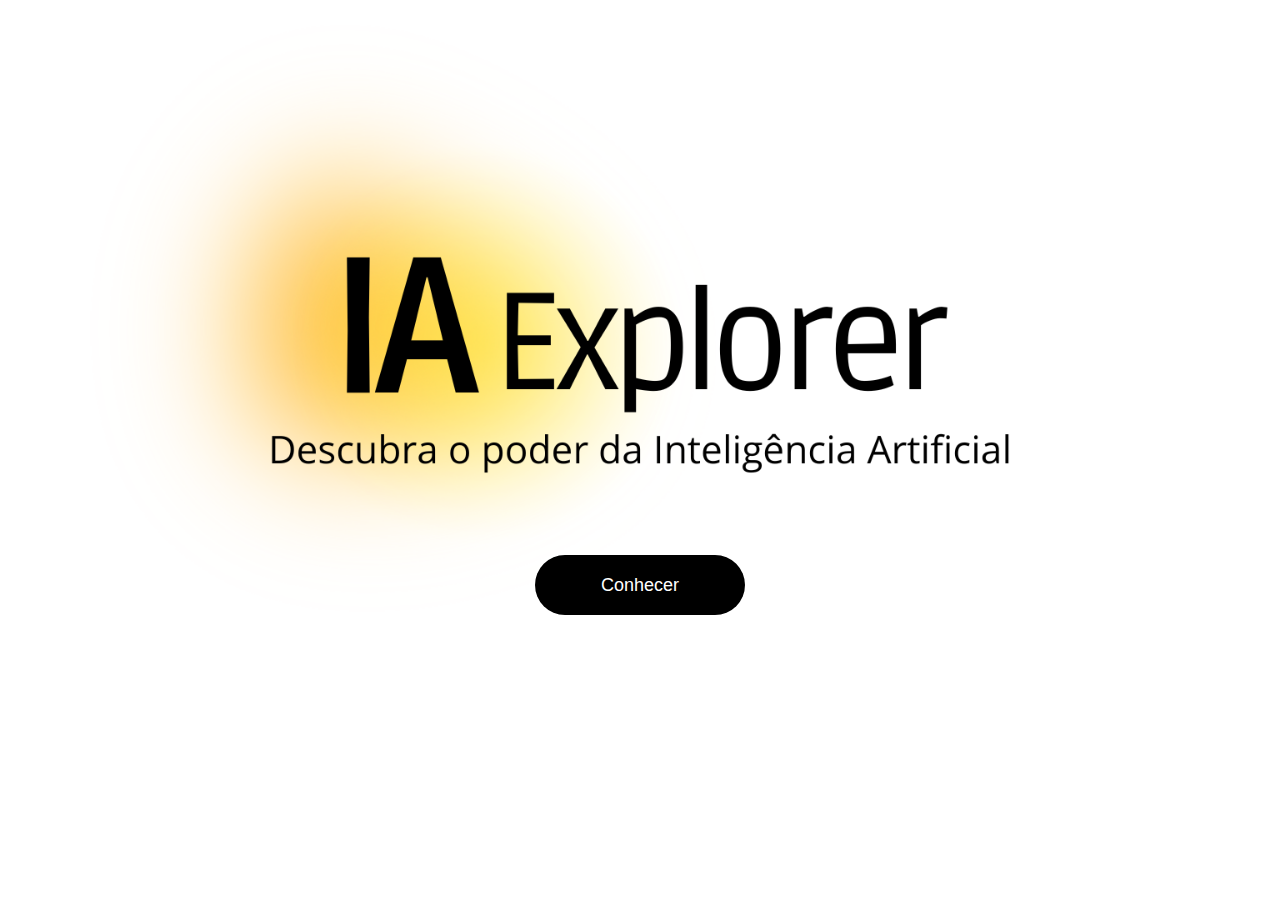
<file: index.html>
<!DOCTYPE html>
<html lang="en">
<head>
    <meta charset="UTF-8">
    <meta name="viewport" content="width=device-width, initial-scale=1.0">
    <title>IA Explorer</title>
    <link rel="stylesheet" href="./css/pag.css">
</head>
<body>
    <button><a href="inicio.html">Conhecer</a></button>
</body>
</html>
</file>
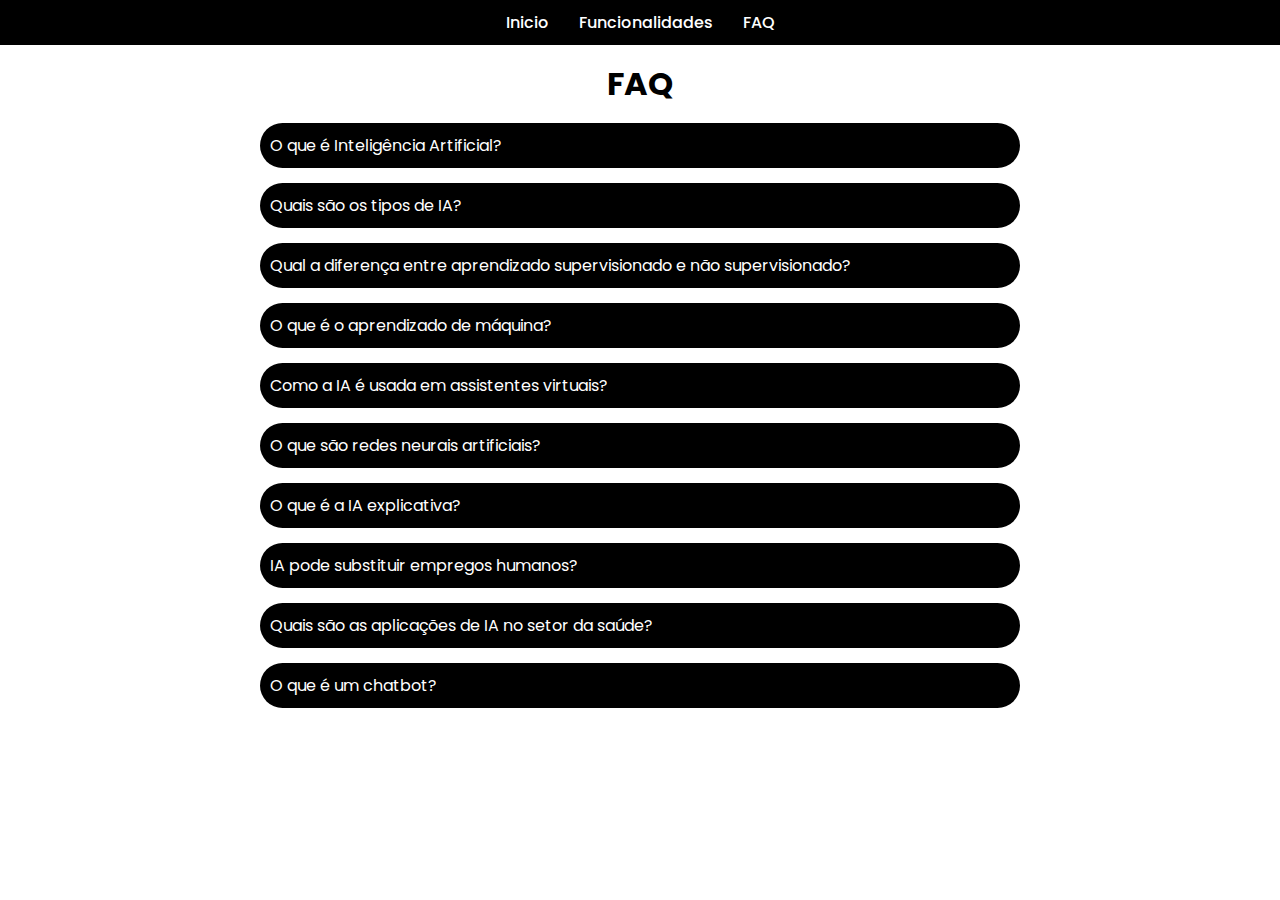
<file: faq.html>
<!DOCTYPE html>
<html lang="en">
<head>
    <meta charset="UTF-8">
    <meta name="viewport" content="width=device-width, initial-scale=1.0">
    <link rel="stylesheet" href="./css/faq.css">
    <link rel="stylesheet" href="https://cdn.jsdelivr.net/npm/bootstrap-icons@1.11.3/font/bootstrap-icons.min.css">
    <title>FAQ</title>
</head>
<body>
    <nav>
        <div class="links">
            <ul class="nav-itens">
                <li><a href="./inicio.html">Inicio</a></li>
                <li><a href="./funcionalidades.html">Funcionalidades</a></li>
                <li><a href="./faq.html">FAQ</a></li>
            </ul>
        </div>
    </nav>

    <div class="faq-container">
        <h1>FAQ</h1>

        <div class="faq-item">
            <button class="faq-question">O que é Inteligência Artificial?</button>
            <div class="faq-answer">
                <p>A Inteligência Artificial (IA) é o campo da computação que desenvolve sistemas capazes de realizar tarefas que normalmente requerem inteligência humana, como reconhecimento de voz, tomada de decisão e aprendizado.</p>
            </div>
        </div>

        <div class="faq-item">
            <button class="faq-question">Quais são os tipos de IA?</button>
            <div class="faq-answer">
                <p>Existem três tipos principais de IA: IA estreita (ou fraca), IA geral (ou forte) e IA superinteligente. A IA estreita é especializada em tarefas específicas, enquanto a IA geral tem capacidade de realizar qualquer tarefa cognitiva humana.</p>
            </div>
        </div>

        <div class="faq-item">
            <button class="faq-question">Qual a diferença entre aprendizado supervisionado e não supervisionado?</button>
            <div class="faq-answer">
                <p>O aprendizado supervisionado utiliza dados rotulados para treinar modelos, enquanto o aprendizado não supervisionado busca padrões em dados não rotulados.</p>
            </div>
        </div>

        <div class="faq-item">
            <button class="faq-question">O que é o aprendizado de máquina?</button>
            <div class="faq-answer">
                <p>O aprendizado de máquina (ML) é uma subárea da IA que utiliza algoritmos para analisar dados e aprender a partir deles, permitindo que os sistemas façam previsões ou tomem decisões sem serem explicitamente programados.</p>
            </div>
        </div>

        <div class="faq-item">
            <button class="faq-question">Como a IA é usada em assistentes virtuais?</button>
            <div class="faq-answer">
                <p>Os assistentes virtuais, como Siri, Alexa e Google Assistant, utilizam IA para entender comandos de voz, processar informações e responder de maneira natural ao usuário.</p>
            </div>
        </div>

        <div class="faq-item">
            <button class="faq-question">O que são redes neurais artificiais?</button>
            <div class="faq-answer">
                <p>Redes neurais artificiais são sistemas computacionais inspirados no funcionamento do cérebro humano, compostos por unidades chamadas neurônios que processam informações em camadas.</p>
            </div>
        </div>

        <div class="faq-item">
            <button class="faq-question">O que é a IA explicativa?</button>
            <div class="faq-answer">
                <p>A IA explicativa é uma abordagem que visa tornar os modelos de IA mais transparentes e compreensíveis, permitindo que os humanos entendam como as decisões são tomadas pelas máquinas.</p>
            </div>
        </div>

        <div class="faq-item">
            <button class="faq-question">IA pode substituir empregos humanos?</button>
            <div class="faq-answer">
                <p>A IA pode automatizar muitas tarefas repetitivas e tarefas que envolvem análise de dados, mas a maioria dos especialistas acredita que ela deve complementar os seres humanos, não substituí-los completamente.</p>
            </div>
        </div>

        <div class="faq-item">
            <button class="faq-question">Quais são as aplicações de IA no setor da saúde?</button>
            <div class="faq-answer">
                <p>A IA é utilizada na análise de imagens médicas, diagnóstico de doenças, personalização de tratamentos e na gestão de dados de pacientes, melhorando a eficiência e a precisão dos cuidados.</p>
            </div>
        </div>

        <div class="faq-item">
            <button class="faq-question">O que é um chatbot?</button>
            <div class="faq-answer">
                <p>Um chatbot é um software de IA que simula conversas humanas e pode interagir com usuários por texto ou voz, sendo usado em serviços de atendimento ao cliente e assistentes virtuais.</p>
            </div>
        </div>
    </div>

    <script>
        
        const questions = document.querySelectorAll('.faq-question');

        questions.forEach(question => {
            question.addEventListener('click', () => {
                const answer = question.nextElementSibling;

            
                if (answer.style.display === "block") {
                    answer.style.display = "none";
                } else {
                    answer.style.display = "block";
                }
            });
        });
    </script>
</body>
</html>
</file>
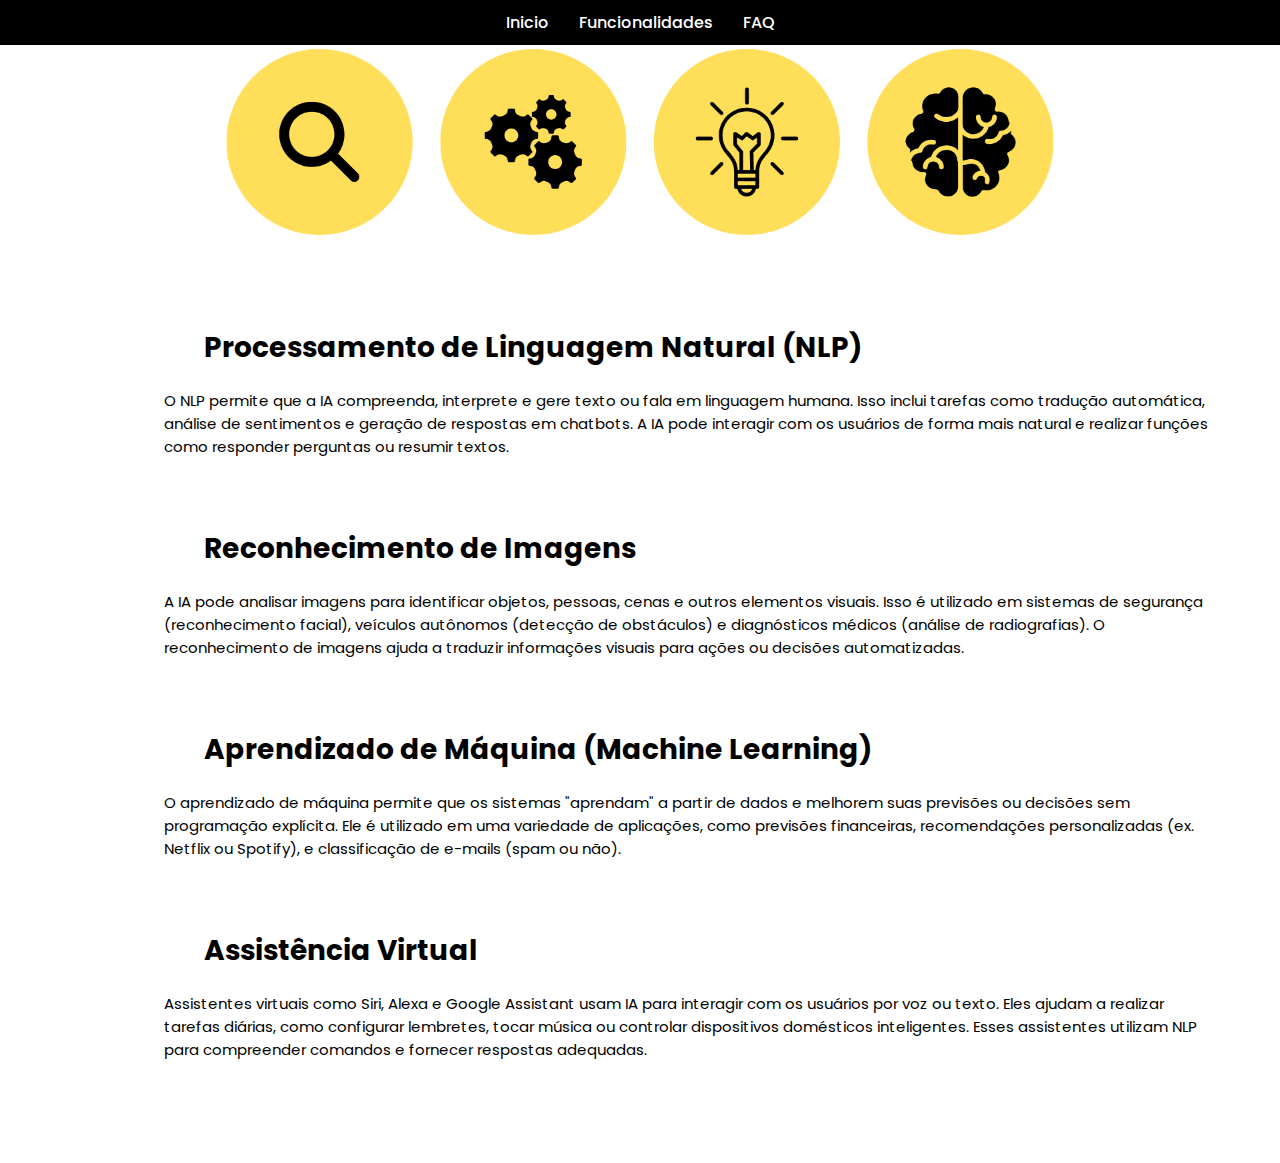
<file: funcionalidades.html>
<!DOCTYPE html>
<html lang="en">
<head>
    <meta charset="UTF-8">
    <meta name="viewport" content="width=device-width, initial-scale=1.0">
    <link rel="stylesheet" href="./css/func.css">
    <link rel="stylesheet" href="https://cdn.jsdelivr.net/npm/bootstrap-icons@1.11.3/font/bootstrap-icons.min.css">
    <title>Funcionalidades</title>
</head>
<body>
    <nav>
        <div class="links">
            <ul class="nav-itens">
                <li><a href="./inicio.html">Inicio</a></li>
                <li><a href="./funcionalidades.html">Funcionalidades</a></li>
                <li><a href="./faq.html">FAQ</a></li>
            </ul>
        </div>
    </nav>
    <div class="banner">
        <img src="./img/poster.png" alt="Banner">
    </div>
    
    <section class="sec">
        <h2>Processamento de Linguagem Natural (NLP)</h2>
        <p>O NLP permite que a IA compreenda, interprete e gere texto ou fala em linguagem humana. Isso inclui tarefas como tradução automática, análise de sentimentos e geração de respostas em chatbots. A IA pode interagir com os usuários de forma mais natural e realizar funções como responder perguntas ou resumir textos.</p>
        <br>
        <br>
        <h2>Reconhecimento de Imagens</h2>
        <p>A IA pode analisar imagens para identificar objetos, pessoas, cenas e outros elementos visuais. Isso é utilizado em sistemas de segurança (reconhecimento facial), veículos autônomos (detecção de obstáculos) e diagnósticos médicos (análise de radiografias). O reconhecimento de imagens ajuda a traduzir informações visuais para ações ou decisões automatizadas.</p>
        <br>
        <br>
        <h2>Aprendizado de Máquina (Machine Learning)</h2>
        <p>O aprendizado de máquina permite que os sistemas "aprendam" a partir de dados e melhorem suas previsões ou decisões sem programação explícita. Ele é utilizado em uma variedade de aplicações, como previsões financeiras, recomendações personalizadas (ex. Netflix ou Spotify), e classificação de e-mails (spam ou não).

        </p>
        <br>
        <br>
        <h2>Assistência Virtual</h2>
        <p>Assistentes virtuais como Siri, Alexa e Google Assistant usam IA para interagir com os usuários por voz ou texto. Eles ajudam a realizar tarefas diárias, como configurar lembretes, tocar música ou controlar dispositivos domésticos inteligentes. Esses assistentes utilizam NLP para compreender comandos e fornecer respostas adequadas.</p>
    </section>
</body>
</html>
</file>
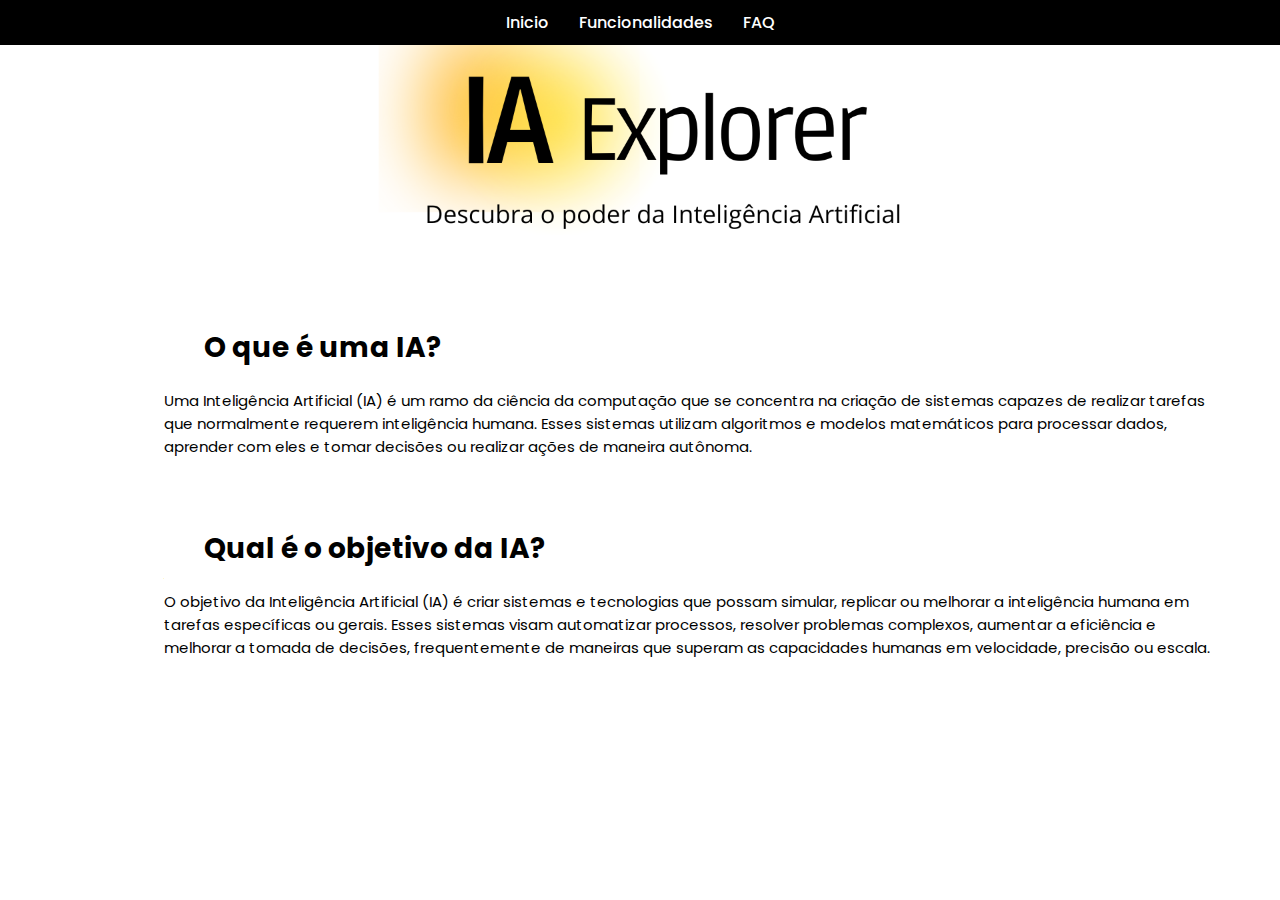
<file: inicio.html>
<!DOCTYPE html>
<html lang="en">
<head>
    <meta charset="UTF-8">
    <meta name="viewport" content="width=device-width, initial-scale=1.0">
    <link rel="stylesheet" href="./css/inicio.css">
    <link rel="stylesheet" href="https://cdn.jsdelivr.net/npm/bootstrap-icons@1.11.3/font/bootstrap-icons.min.css">
    <title>Inicio</title>
</head>
<body>
    <nav>
        <div class="links">
            <ul class="nav-itens">
                <li><a href="./inicio.html">Inicio</a></li>
                <li><a href="./funcionalidades.html">Funcionalidades</a></li>
                <li><a href="./faq.html">FAQ</a></li>
            </ul>
        </div>
    </nav>
    <div class="banner">
        <img src="./img/banner.png" alt="Banner">
    </div>
    
    <section class="sec">
        <h2>O que é uma IA?</h2>
        <p>Uma Inteligência Artificial (IA) é um ramo da ciência da computação que se concentra na criação de sistemas capazes de realizar tarefas que normalmente requerem inteligência humana. Esses sistemas utilizam algoritmos e modelos matemáticos para processar dados, aprender com eles e tomar decisões ou realizar ações de maneira autônoma.</p>
        <br>
        <br>
        <h2>Qual é o objetivo da IA?</h2>
        <p>O objetivo da Inteligência Artificial (IA) é criar sistemas e tecnologias que possam simular, replicar ou melhorar a inteligência humana em tarefas específicas ou gerais. Esses sistemas visam automatizar processos, resolver problemas complexos, aumentar a eficiência e melhorar a tomada de decisões, frequentemente de maneiras que superam as capacidades humanas em velocidade, precisão ou escala.</p>
    </section>
</body>
</html>
</file>
<file: css/pag.css>
@import url('https://fonts.googleapis.com/css2?family=Poppins:ital,wght@0,300;0,500;0,600;1,900&display=swap');

* {
    margin: 0;
    padding: 0;
    box-sizing: border-box;
}

body {
    background: url("../img/IA.png") no-repeat center center fixed;
    background-size: cover;
    background-position: center;
    min-height: 100vh;
    display: flex;
    align-items: center;
    justify-content: center;
    font-family: "Poppins", sans-serif;
}

button {
    width: 210px; 
    height: 60px; 
    margin-top: 270px; 
    border: none;
    border-radius: 50px;
    font-weight: 100;
    cursor: pointer;
    outline: none;
    font-size: 18px; 
    background-color: black; 
    color: white; 
    display: flex; 
    align-items: center;
    justify-content: center;
}

button a {
    text-decoration: none;
    color: inherit; 
    font-weight: inherit; 
    font-size: inherit; 
}
</file>
<file: css/faq.css>
@import url('https://fonts.googleapis.com/css2?family=Poppins:ital,wght@0,300;0,500;0,600;1,900&display=swap');

* {
    padding: 0;
    margin: 0;
    box-sizing: border-box;
    font-family: 'Poppins', sans-serif;
}

nav {
    display: flex;
    justify-content: center; 
    align-items: center;
    background-color: black;
    padding: 10px 20px;
    position: fixed; 
    top: 0; 
    left: 0; 
    right: 0; 
    z-index: 1000; 
}

.links {
    display: flex;
    justify-content: center; 
    align-items: center;
}

.nav-itens {
    list-style: none;
    display: flex;
    justify-content: center; 
}

.nav-itens li {
    margin: 0 15px; 
}

.nav-itens li a {
    color: #fff;
    text-decoration: none;
    font-weight: 500;
    font-size: 16px;
    transition: color 0.3s;
}

.nav-itens li a:hover {
    color: #b6b3b3; 
}


.faq-container {
    margin-top: 50px;
    padding: 60px 20px;
    max-width: 800px;
    margin: 0 auto;
    text-align: center;
}

.faq-item {
    margin-top: 15px;
    margin-bottom: 15px;
}

.faq-question {
    background-color: #000000;
    color: white;
    border: none;
    padding: 10px;
    width: 100%;
    text-align: left;
    font-size: 16px;
    cursor: pointer;
    border-radius: 50px;
    transition: background-color 0.3s ease;
}

.faq-question:hover {
    background-color: #2e2e2e;
}

.faq-answer {
    display: none;
    padding: 10px;
    background-color: #ffde59;
    border-radius: 5px;
    margin-top: 5px;
}
</file>
<file: css/func.css>
@import url('https://fonts.googleapis.com/css2?family=Poppins:ital,wght@0,300;0,500;0,600;1,900&display=swap');

* {
    padding: 0;
    margin: 0;
    box-sizing: border-box;
    font-family: 'Poppins', sans-serif;
}

nav {
    display: flex;
    justify-content: center; 
    align-items: center;
    background-color: black;
    padding: 10px 20px;
    position: fixed; 
    top: 0; 
    left: 0; 
    right: 0; 
    z-index: 1000; 
}

.links {
    display: flex;
    justify-content: center; 
    align-items: center;
}

.nav-itens {
    list-style: none;
    display: flex;
    justify-content: center;
}

.nav-itens li {
    margin: 0 15px; 
}

.nav-itens li a {
    color: #fff;
    text-decoration: none;
    font-weight: 500;
    font-size: 16px;
    transition: color 0.3s;
}

.nav-itens li a:hover {
    color: #b6b3b3; 
}

.banner {
    width: 100%;
    margin-top: 0px; 
}

.banner img {
    width: 100%;
    height: auto;
    display: block;
}

.sec {
    padding: 2px 5%;
    margin-top: 90px;
    margin-bottom: 80px;
}

.sec h2 {
    margin-left: 140px;
    font-size: 28px;
    color: #000000;
    display: flex;
    align-items: center;
    margin-bottom: 20px; 
}

.sec p {
    margin-left: 100px;
    font-size: 15px;
    color: #000000;
    display: flex;
    align-items: center;
    margin-bottom: 20px; 
}
</file>
<file: css/inicio.css>
@import url('https://fonts.googleapis.com/css2?family=Poppins:ital,wght@0,300;0,500;0,600;1,900&display=swap');

* {
    padding: 0;
    margin: 0;
    box-sizing: border-box;
    font-family: 'Poppins', sans-serif;
}

nav {
    display: flex;
    justify-content: center; 
    align-items: center;
    background-color: black;
    padding: 10px 20px;
    position: fixed; 
    top: 0; 
    left: 0; 
    right: 0; 
    z-index: 1000; 
}

.links {
    display: flex;
    justify-content: center; 
    align-items: center;
}

.nav-itens {
    list-style: none;
    display: flex;
    justify-content: center; 
}

.nav-itens li {
    margin: 0 15px; 
}

.nav-itens li a {
    color: #fff;
    text-decoration: none;
    font-weight: 500;
    font-size: 16px;
    transition: color 0.3s;
}

.nav-itens li a:hover {
    color: #b6b3b3; 
}

.banner {
    width: 100%;
    margin-top: 0px; 
}

.banner img {
    width: 100%;
    height: auto;
    display: block;
}

.sec {
    padding: 2px 5%;
    margin-top: 90px;
    margin-bottom: 80px;
}

.sec h2 {
    margin-left: 140px;
    font-size: 28px;
    color: #000000;
    display: flex;
    align-items: center;
    margin-bottom: 20px; 
}

.sec p {
    margin-left: 100px;
    font-size: 15px;
    color: #000000;
    display: flex;
    align-items: center;
    margin-bottom: 20px; 
}
</file>
